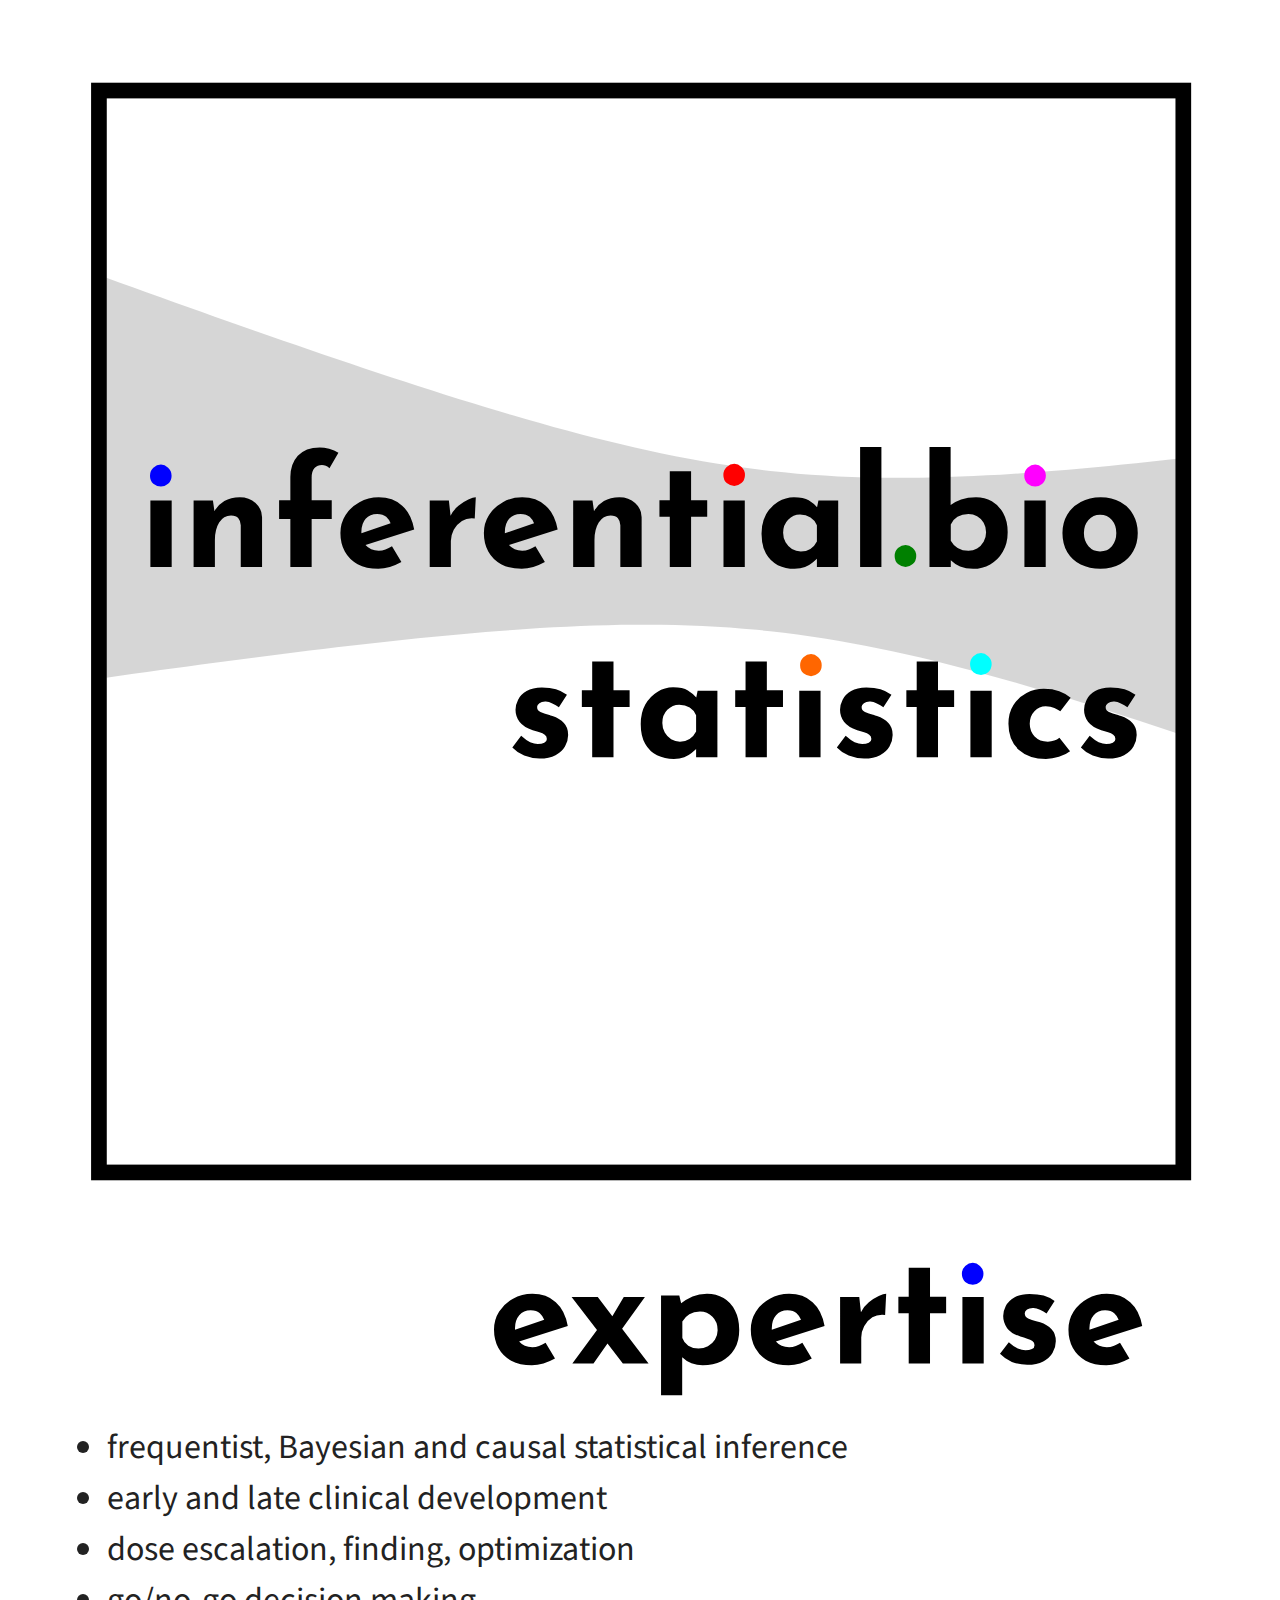
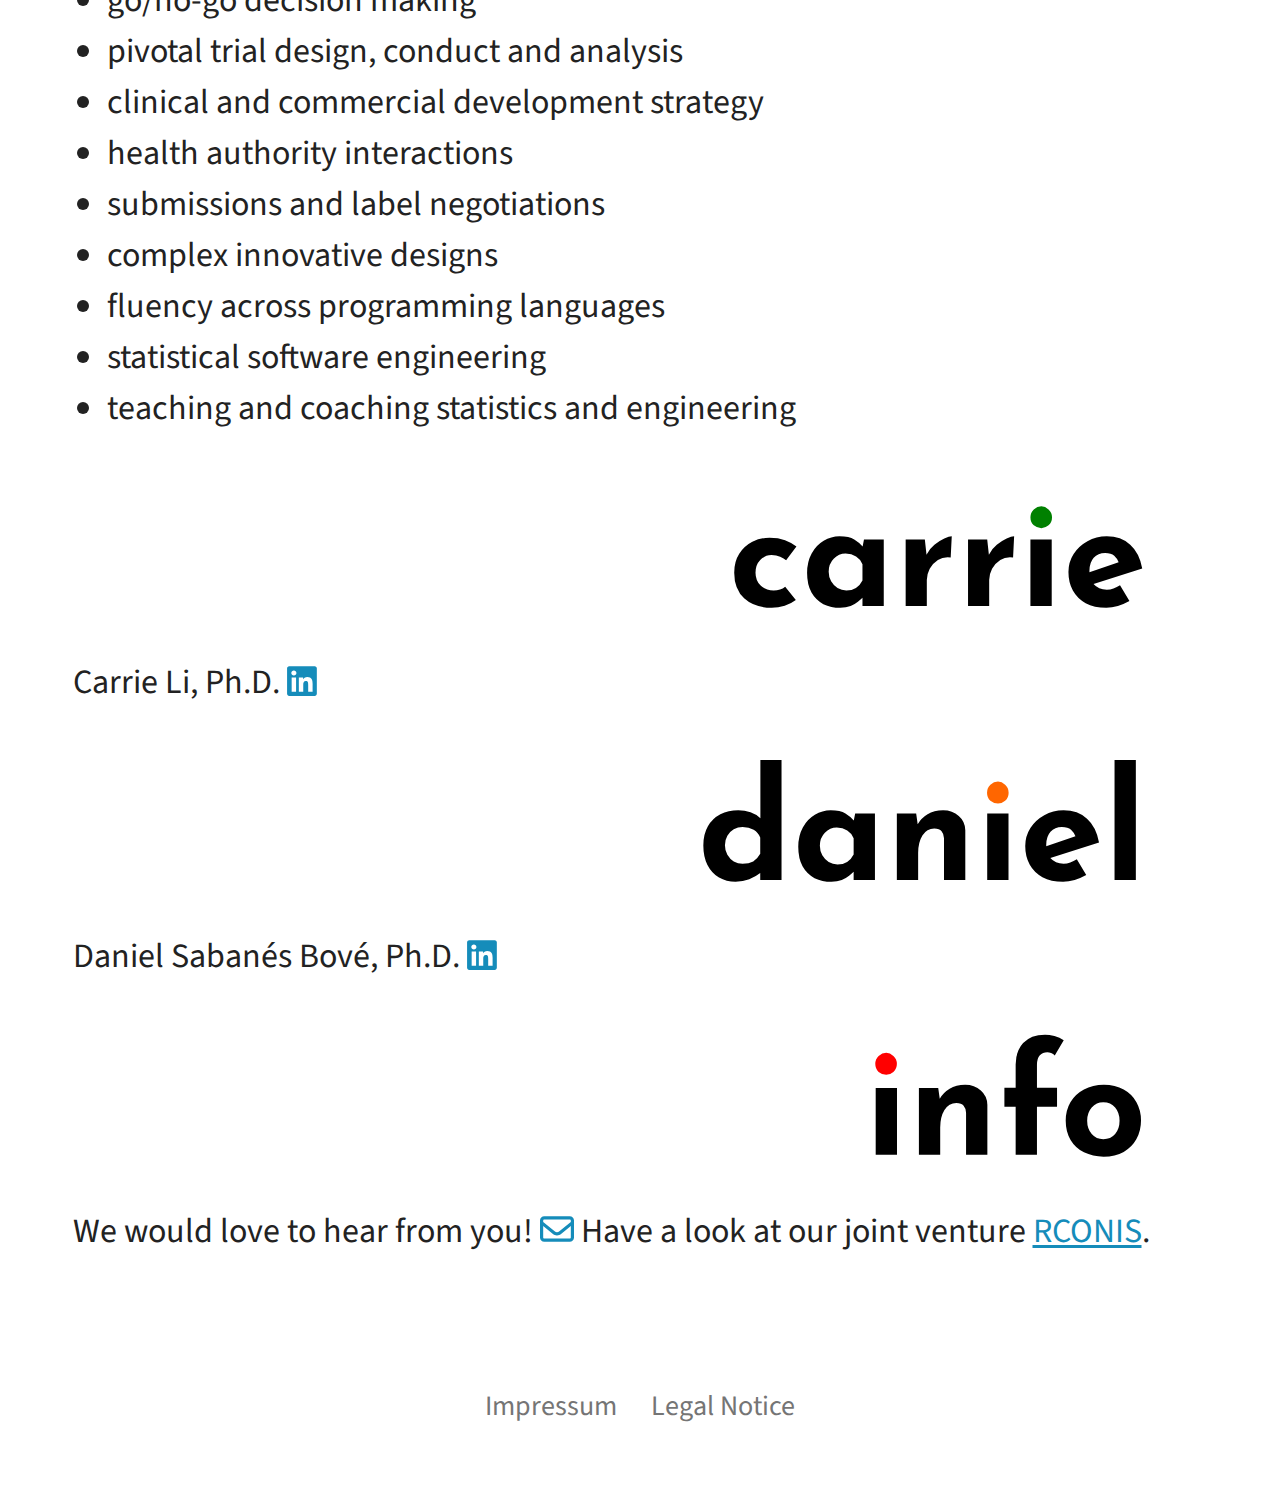
<file: index.html>
<!DOCTYPE html>
<html xmlns="http://www.w3.org/1999/xhtml" lang="en" xml:lang="en"><head>

<meta charset="utf-8">
<meta name="generator" content="quarto-1.6.42">

<meta name="viewport" content="width=device-width, initial-scale=1.0, user-scalable=yes">


<title>inferential.biostatistics</title>
<style>
code{white-space: pre-wrap;}
span.smallcaps{font-variant: small-caps;}
div.columns{display: flex; gap: min(4vw, 1.5em);}
div.column{flex: auto; overflow-x: auto;}
div.hanging-indent{margin-left: 1.5em; text-indent: -1.5em;}
ul.task-list{list-style: none;}
ul.task-list li input[type="checkbox"] {
  width: 0.8em;
  margin: 0 0.8em 0.2em -1em; /* quarto-specific, see https://github.com/quarto-dev/quarto-cli/issues/4556 */ 
  vertical-align: middle;
}
</style>


<script src="site_libs/quarto-nav/quarto-nav.js"></script>
<script src="site_libs/clipboard/clipboard.min.js"></script>
<script src="site_libs/quarto-search/autocomplete.umd.js"></script>
<script src="site_libs/quarto-search/fuse.min.js"></script>
<script src="site_libs/quarto-search/quarto-search.js"></script>
<meta name="quarto:offset" content="./">
<link href="./media/logo.svg" rel="icon" type="image/svg+xml">
<script src="site_libs/quarto-html/quarto.js"></script>
<script src="site_libs/quarto-html/popper.min.js"></script>
<script src="site_libs/quarto-html/tippy.umd.min.js"></script>
<script src="site_libs/quarto-html/anchor.min.js"></script>
<link href="site_libs/quarto-html/tippy.css" rel="stylesheet">
<link href="site_libs/quarto-html/quarto-syntax-highlighting-de84f8d6bb715db06a919283c2d1e787.css" rel="stylesheet" id="quarto-text-highlighting-styles">
<script src="site_libs/bootstrap/bootstrap.min.js"></script>
<link href="site_libs/bootstrap/bootstrap-icons.css" rel="stylesheet">
<link href="site_libs/bootstrap/bootstrap-65d0d9b582fe88f7e15091ecb46cdc41.min.css" rel="stylesheet" append-hash="true" id="quarto-bootstrap" data-mode="light">
<script id="quarto-search-options" type="application/json">{
  "location": "sidebar",
  "copy-button": false,
  "collapse-after": 3,
  "panel-placement": "start",
  "type": "textbox",
  "limit": 50,
  "keyboard-shortcut": [
    "f",
    "/",
    "s"
  ],
  "show-item-context": false,
  "language": {
    "search-no-results-text": "No results",
    "search-matching-documents-text": "matching documents",
    "search-copy-link-title": "Copy link to search",
    "search-hide-matches-text": "Hide additional matches",
    "search-more-match-text": "more match in this document",
    "search-more-matches-text": "more matches in this document",
    "search-clear-button-title": "Clear",
    "search-text-placeholder": "",
    "search-detached-cancel-button-title": "Cancel",
    "search-submit-button-title": "Submit",
    "search-label": "Search"
  }
}</script>


</head>

<body>

<div id="quarto-search-results"></div>
<!-- content -->
<div id="quarto-content" class="quarto-container page-columns page-rows-contents page-layout-full">
<!-- sidebar -->
<!-- margin-sidebar -->
    
<!-- main -->
<main class="content column-page" id="quarto-document-content"><header id="title-block-header" class="quarto-title-block"></header>




<p><img src="media/logo.svg" class="img-fluid" style="width:100.0%"></p>
<p><img src="media/expertise.svg" class="img-fluid" style="width:100.0%"></p>
<ul>
<li>frequentist, Bayesian and causal statistical inference</li>
<li>early and late clinical development</li>
<li>dose escalation, finding, optimization</li>
<li>go/no-go decision making</li>
<li>pivotal trial design, conduct and analysis</li>
<li>clinical and commercial development strategy</li>
<li>health authority interactions</li>
<li>submissions and label negotiations</li>
<li>complex innovative designs</li>
<li>fluency across programming languages</li>
<li>statistical software engineering</li>
<li>teaching and coaching statistics and engineering</li>
</ul>
<p><img src="media/carrie.svg" class="img-fluid" style="width:100.0%"></p>
<p>Carrie Li, Ph.D.&nbsp;<a href="https://www.linkedin.com/in/carrie-li-0ba90516/" target="_blank"><svg aria-hidden="true" role="img" viewbox="0 0 448 512" style="height:1em;width:0.88em;vertical-align:-0.125em;margin-left:auto;margin-right:auto;font-size:inherit;fill:currentColor;overflow:visible;position:relative;"><path d="M416 32H31.9C14.3 32 0 46.5 0 64.3v383.4C0 465.5 14.3 480 31.9 480H416c17.6 0 32-14.5 32-32.3V64.3c0-17.8-14.4-32.3-32-32.3zM135.4 416H69V202.2h66.5V416zm-33.2-243c-21.3 0-38.5-17.3-38.5-38.5S80.9 96 102.2 96c21.2 0 38.5 17.3 38.5 38.5 0 21.3-17.2 38.5-38.5 38.5zm282.1 243h-66.4V312c0-24.8-.5-56.7-34.5-56.7-34.6 0-39.9 27-39.9 54.9V416h-66.4V202.2h63.7v29.2h.9c8.9-16.8 30.6-34.5 62.9-34.5 67.2 0 79.7 44.3 79.7 101.9V416z"></path></svg></a></p>
<p><img src="media/daniel.svg" class="img-fluid" style="width:100.0%"></p>
<p>Daniel Sabanés Bové, Ph.D.&nbsp;<a href="https://www.linkedin.com/in/danielsabanesbove/" target="_blank"><svg aria-hidden="true" role="img" viewbox="0 0 448 512" style="height:1em;width:0.88em;vertical-align:-0.125em;margin-left:auto;margin-right:auto;font-size:inherit;fill:currentColor;overflow:visible;position:relative;"><path d="M416 32H31.9C14.3 32 0 46.5 0 64.3v383.4C0 465.5 14.3 480 31.9 480H416c17.6 0 32-14.5 32-32.3V64.3c0-17.8-14.4-32.3-32-32.3zM135.4 416H69V202.2h66.5V416zm-33.2-243c-21.3 0-38.5-17.3-38.5-38.5S80.9 96 102.2 96c21.2 0 38.5 17.3 38.5 38.5 0 21.3-17.2 38.5-38.5 38.5zm282.1 243h-66.4V312c0-24.8-.5-56.7-34.5-56.7-34.6 0-39.9 27-39.9 54.9V416h-66.4V202.2h63.7v29.2h.9c8.9-16.8 30.6-34.5 62.9-34.5 67.2 0 79.7 44.3 79.7 101.9V416z"></path></svg></a></p>
<p><img src="media/info.svg" class="img-fluid" style="width:100.0%"></p>
<p>We would love to hear from you! <a href="mailto:info@inferential.bio"><svg aria-hidden="true" role="img" viewbox="0 0 512 512" style="height:1em;width:1em;vertical-align:-0.125em;margin-left:auto;margin-right:auto;font-size:inherit;fill:currentColor;overflow:visible;position:relative;"><path d="M64 112c-8.8 0-16 7.2-16 16v22.1L220.5 291.7c20.7 17 50.4 17 71.1 0L464 150.1V128c0-8.8-7.2-16-16-16H64zM48 212.2V384c0 8.8 7.2 16 16 16H448c8.8 0 16-7.2 16-16V212.2L322 328.8c-38.4 31.5-93.7 31.5-132 0L48 212.2zM0 128C0 92.7 28.7 64 64 64H448c35.3 0 64 28.7 64 64V384c0 35.3-28.7 64-64 64H64c-35.3 0-64-28.7-64-64V128z"></path></svg></a> Have a look at our joint venture <a href="https://rconis.com">RCONIS</a>.</p>



</main> <!-- /main -->
<script id="quarto-html-after-body" type="application/javascript">
window.document.addEventListener("DOMContentLoaded", function (event) {
  const toggleBodyColorMode = (bsSheetEl) => {
    const mode = bsSheetEl.getAttribute("data-mode");
    const bodyEl = window.document.querySelector("body");
    if (mode === "dark") {
      bodyEl.classList.add("quarto-dark");
      bodyEl.classList.remove("quarto-light");
    } else {
      bodyEl.classList.add("quarto-light");
      bodyEl.classList.remove("quarto-dark");
    }
  }
  const toggleBodyColorPrimary = () => {
    const bsSheetEl = window.document.querySelector("link#quarto-bootstrap");
    if (bsSheetEl) {
      toggleBodyColorMode(bsSheetEl);
    }
  }
  toggleBodyColorPrimary();  
  const icon = "";
  const anchorJS = new window.AnchorJS();
  anchorJS.options = {
    placement: 'right',
    icon: icon
  };
  anchorJS.add('.anchored');
  const isCodeAnnotation = (el) => {
    for (const clz of el.classList) {
      if (clz.startsWith('code-annotation-')) {                     
        return true;
      }
    }
    return false;
  }
  const onCopySuccess = function(e) {
    // button target
    const button = e.trigger;
    // don't keep focus
    button.blur();
    // flash "checked"
    button.classList.add('code-copy-button-checked');
    var currentTitle = button.getAttribute("title");
    button.setAttribute("title", "Copied!");
    let tooltip;
    if (window.bootstrap) {
      button.setAttribute("data-bs-toggle", "tooltip");
      button.setAttribute("data-bs-placement", "left");
      button.setAttribute("data-bs-title", "Copied!");
      tooltip = new bootstrap.Tooltip(button, 
        { trigger: "manual", 
          customClass: "code-copy-button-tooltip",
          offset: [0, -8]});
      tooltip.show();    
    }
    setTimeout(function() {
      if (tooltip) {
        tooltip.hide();
        button.removeAttribute("data-bs-title");
        button.removeAttribute("data-bs-toggle");
        button.removeAttribute("data-bs-placement");
      }
      button.setAttribute("title", currentTitle);
      button.classList.remove('code-copy-button-checked');
    }, 1000);
    // clear code selection
    e.clearSelection();
  }
  const getTextToCopy = function(trigger) {
      const codeEl = trigger.previousElementSibling.cloneNode(true);
      for (const childEl of codeEl.children) {
        if (isCodeAnnotation(childEl)) {
          childEl.remove();
        }
      }
      return codeEl.innerText;
  }
  const clipboard = new window.ClipboardJS('.code-copy-button:not([data-in-quarto-modal])', {
    text: getTextToCopy
  });
  clipboard.on('success', onCopySuccess);
  if (window.document.getElementById('quarto-embedded-source-code-modal')) {
    const clipboardModal = new window.ClipboardJS('.code-copy-button[data-in-quarto-modal]', {
      text: getTextToCopy,
      container: window.document.getElementById('quarto-embedded-source-code-modal')
    });
    clipboardModal.on('success', onCopySuccess);
  }
    var localhostRegex = new RegExp(/^(?:http|https):\/\/localhost\:?[0-9]*\//);
    var mailtoRegex = new RegExp(/^mailto:/);
      var filterRegex = new RegExp('/' + window.location.host + '/');
    var isInternal = (href) => {
        return filterRegex.test(href) || localhostRegex.test(href) || mailtoRegex.test(href);
    }
    // Inspect non-navigation links and adorn them if external
 	var links = window.document.querySelectorAll('a[href]:not(.nav-link):not(.navbar-brand):not(.toc-action):not(.sidebar-link):not(.sidebar-item-toggle):not(.pagination-link):not(.no-external):not([aria-hidden]):not(.dropdown-item):not(.quarto-navigation-tool):not(.about-link)');
    for (var i=0; i<links.length; i++) {
      const link = links[i];
      if (!isInternal(link.href)) {
        // undo the damage that might have been done by quarto-nav.js in the case of
        // links that we want to consider external
        if (link.dataset.originalHref !== undefined) {
          link.href = link.dataset.originalHref;
        }
      }
    }
  function tippyHover(el, contentFn, onTriggerFn, onUntriggerFn) {
    const config = {
      allowHTML: true,
      maxWidth: 500,
      delay: 100,
      arrow: false,
      appendTo: function(el) {
          return el.parentElement;
      },
      interactive: true,
      interactiveBorder: 10,
      theme: 'quarto',
      placement: 'bottom-start',
    };
    if (contentFn) {
      config.content = contentFn;
    }
    if (onTriggerFn) {
      config.onTrigger = onTriggerFn;
    }
    if (onUntriggerFn) {
      config.onUntrigger = onUntriggerFn;
    }
    window.tippy(el, config); 
  }
  const noterefs = window.document.querySelectorAll('a[role="doc-noteref"]');
  for (var i=0; i<noterefs.length; i++) {
    const ref = noterefs[i];
    tippyHover(ref, function() {
      // use id or data attribute instead here
      let href = ref.getAttribute('data-footnote-href') || ref.getAttribute('href');
      try { href = new URL(href).hash; } catch {}
      const id = href.replace(/^#\/?/, "");
      const note = window.document.getElementById(id);
      if (note) {
        return note.innerHTML;
      } else {
        return "";
      }
    });
  }
  const xrefs = window.document.querySelectorAll('a.quarto-xref');
  const processXRef = (id, note) => {
    // Strip column container classes
    const stripColumnClz = (el) => {
      el.classList.remove("page-full", "page-columns");
      if (el.children) {
        for (const child of el.children) {
          stripColumnClz(child);
        }
      }
    }
    stripColumnClz(note)
    if (id === null || id.startsWith('sec-')) {
      // Special case sections, only their first couple elements
      const container = document.createElement("div");
      if (note.children && note.children.length > 2) {
        container.appendChild(note.children[0].cloneNode(true));
        for (let i = 1; i < note.children.length; i++) {
          const child = note.children[i];
          if (child.tagName === "P" && child.innerText === "") {
            continue;
          } else {
            container.appendChild(child.cloneNode(true));
            break;
          }
        }
        if (window.Quarto?.typesetMath) {
          window.Quarto.typesetMath(container);
        }
        return container.innerHTML
      } else {
        if (window.Quarto?.typesetMath) {
          window.Quarto.typesetMath(note);
        }
        return note.innerHTML;
      }
    } else {
      // Remove any anchor links if they are present
      const anchorLink = note.querySelector('a.anchorjs-link');
      if (anchorLink) {
        anchorLink.remove();
      }
      if (window.Quarto?.typesetMath) {
        window.Quarto.typesetMath(note);
      }
      if (note.classList.contains("callout")) {
        return note.outerHTML;
      } else {
        return note.innerHTML;
      }
    }
  }
  for (var i=0; i<xrefs.length; i++) {
    const xref = xrefs[i];
    tippyHover(xref, undefined, function(instance) {
      instance.disable();
      let url = xref.getAttribute('href');
      let hash = undefined; 
      if (url.startsWith('#')) {
        hash = url;
      } else {
        try { hash = new URL(url).hash; } catch {}
      }
      if (hash) {
        const id = hash.replace(/^#\/?/, "");
        const note = window.document.getElementById(id);
        if (note !== null) {
          try {
            const html = processXRef(id, note.cloneNode(true));
            instance.setContent(html);
          } finally {
            instance.enable();
            instance.show();
          }
        } else {
          // See if we can fetch this
          fetch(url.split('#')[0])
          .then(res => res.text())
          .then(html => {
            const parser = new DOMParser();
            const htmlDoc = parser.parseFromString(html, "text/html");
            const note = htmlDoc.getElementById(id);
            if (note !== null) {
              const html = processXRef(id, note);
              instance.setContent(html);
            } 
          }).finally(() => {
            instance.enable();
            instance.show();
          });
        }
      } else {
        // See if we can fetch a full url (with no hash to target)
        // This is a special case and we should probably do some content thinning / targeting
        fetch(url)
        .then(res => res.text())
        .then(html => {
          const parser = new DOMParser();
          const htmlDoc = parser.parseFromString(html, "text/html");
          const note = htmlDoc.querySelector('main.content');
          if (note !== null) {
            // This should only happen for chapter cross references
            // (since there is no id in the URL)
            // remove the first header
            if (note.children.length > 0 && note.children[0].tagName === "HEADER") {
              note.children[0].remove();
            }
            const html = processXRef(null, note);
            instance.setContent(html);
          } 
        }).finally(() => {
          instance.enable();
          instance.show();
        });
      }
    }, function(instance) {
    });
  }
      let selectedAnnoteEl;
      const selectorForAnnotation = ( cell, annotation) => {
        let cellAttr = 'data-code-cell="' + cell + '"';
        let lineAttr = 'data-code-annotation="' +  annotation + '"';
        const selector = 'span[' + cellAttr + '][' + lineAttr + ']';
        return selector;
      }
      const selectCodeLines = (annoteEl) => {
        const doc = window.document;
        const targetCell = annoteEl.getAttribute("data-target-cell");
        const targetAnnotation = annoteEl.getAttribute("data-target-annotation");
        const annoteSpan = window.document.querySelector(selectorForAnnotation(targetCell, targetAnnotation));
        const lines = annoteSpan.getAttribute("data-code-lines").split(",");
        const lineIds = lines.map((line) => {
          return targetCell + "-" + line;
        })
        let top = null;
        let height = null;
        let parent = null;
        if (lineIds.length > 0) {
            //compute the position of the single el (top and bottom and make a div)
            const el = window.document.getElementById(lineIds[0]);
            top = el.offsetTop;
            height = el.offsetHeight;
            parent = el.parentElement.parentElement;
          if (lineIds.length > 1) {
            const lastEl = window.document.getElementById(lineIds[lineIds.length - 1]);
            const bottom = lastEl.offsetTop + lastEl.offsetHeight;
            height = bottom - top;
          }
          if (top !== null && height !== null && parent !== null) {
            // cook up a div (if necessary) and position it 
            let div = window.document.getElementById("code-annotation-line-highlight");
            if (div === null) {
              div = window.document.createElement("div");
              div.setAttribute("id", "code-annotation-line-highlight");
              div.style.position = 'absolute';
              parent.appendChild(div);
            }
            div.style.top = top - 2 + "px";
            div.style.height = height + 4 + "px";
            div.style.left = 0;
            let gutterDiv = window.document.getElementById("code-annotation-line-highlight-gutter");
            if (gutterDiv === null) {
              gutterDiv = window.document.createElement("div");
              gutterDiv.setAttribute("id", "code-annotation-line-highlight-gutter");
              gutterDiv.style.position = 'absolute';
              const codeCell = window.document.getElementById(targetCell);
              const gutter = codeCell.querySelector('.code-annotation-gutter');
              gutter.appendChild(gutterDiv);
            }
            gutterDiv.style.top = top - 2 + "px";
            gutterDiv.style.height = height + 4 + "px";
          }
          selectedAnnoteEl = annoteEl;
        }
      };
      const unselectCodeLines = () => {
        const elementsIds = ["code-annotation-line-highlight", "code-annotation-line-highlight-gutter"];
        elementsIds.forEach((elId) => {
          const div = window.document.getElementById(elId);
          if (div) {
            div.remove();
          }
        });
        selectedAnnoteEl = undefined;
      };
        // Handle positioning of the toggle
    window.addEventListener(
      "resize",
      throttle(() => {
        elRect = undefined;
        if (selectedAnnoteEl) {
          selectCodeLines(selectedAnnoteEl);
        }
      }, 10)
    );
    function throttle(fn, ms) {
    let throttle = false;
    let timer;
      return (...args) => {
        if(!throttle) { // first call gets through
            fn.apply(this, args);
            throttle = true;
        } else { // all the others get throttled
            if(timer) clearTimeout(timer); // cancel #2
            timer = setTimeout(() => {
              fn.apply(this, args);
              timer = throttle = false;
            }, ms);
        }
      };
    }
      // Attach click handler to the DT
      const annoteDls = window.document.querySelectorAll('dt[data-target-cell]');
      for (const annoteDlNode of annoteDls) {
        annoteDlNode.addEventListener('click', (event) => {
          const clickedEl = event.target;
          if (clickedEl !== selectedAnnoteEl) {
            unselectCodeLines();
            const activeEl = window.document.querySelector('dt[data-target-cell].code-annotation-active');
            if (activeEl) {
              activeEl.classList.remove('code-annotation-active');
            }
            selectCodeLines(clickedEl);
            clickedEl.classList.add('code-annotation-active');
          } else {
            // Unselect the line
            unselectCodeLines();
            clickedEl.classList.remove('code-annotation-active');
          }
        });
      }
  const findCites = (el) => {
    const parentEl = el.parentElement;
    if (parentEl) {
      const cites = parentEl.dataset.cites;
      if (cites) {
        return {
          el,
          cites: cites.split(' ')
        };
      } else {
        return findCites(el.parentElement)
      }
    } else {
      return undefined;
    }
  };
  var bibliorefs = window.document.querySelectorAll('a[role="doc-biblioref"]');
  for (var i=0; i<bibliorefs.length; i++) {
    const ref = bibliorefs[i];
    const citeInfo = findCites(ref);
    if (citeInfo) {
      tippyHover(citeInfo.el, function() {
        var popup = window.document.createElement('div');
        citeInfo.cites.forEach(function(cite) {
          var citeDiv = window.document.createElement('div');
          citeDiv.classList.add('hanging-indent');
          citeDiv.classList.add('csl-entry');
          var biblioDiv = window.document.getElementById('ref-' + cite);
          if (biblioDiv) {
            citeDiv.innerHTML = biblioDiv.innerHTML;
          }
          popup.appendChild(citeDiv);
        });
        return popup.innerHTML;
      });
    }
  }
});
</script>
</div> <!-- /content -->
<footer class="footer">
  <div class="nav-footer">
    <div class="nav-footer-left">
      &nbsp;
    </div>   
    <div class="nav-footer-center">
      <ul class="footer-items list-unstyled">
    <li class="nav-item">
    <a class="nav-link" href="./impressum.html">
<p>Impressum</p>
</a>
  </li>  
    <li class="nav-item">
    <a class="nav-link" href="./legalnotice.html">
<p>Legal Notice</p>
</a>
  </li>  
</ul>
    </div>
    <div class="nav-footer-right">
      &nbsp;
    </div>
  </div>
</footer>




</body></html>
</file>
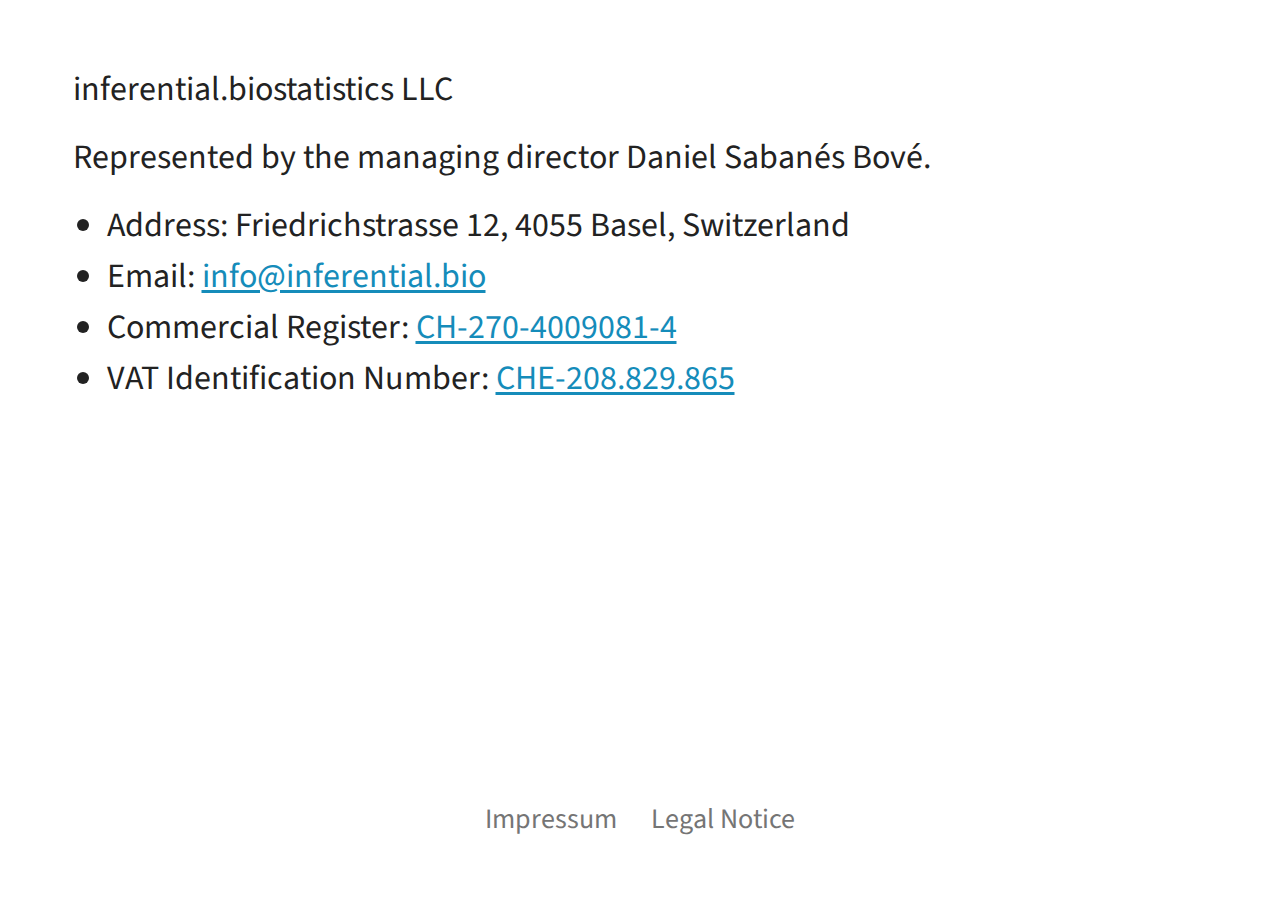
<file: legalnotice.html>
<!DOCTYPE html>
<html xmlns="http://www.w3.org/1999/xhtml" lang="en" xml:lang="en"><head>

<meta charset="utf-8">
<meta name="generator" content="quarto-1.6.42">

<meta name="viewport" content="width=device-width, initial-scale=1.0, user-scalable=yes">


<title>Legal Notice – inferential.biostatistics</title>
<style>
code{white-space: pre-wrap;}
span.smallcaps{font-variant: small-caps;}
div.columns{display: flex; gap: min(4vw, 1.5em);}
div.column{flex: auto; overflow-x: auto;}
div.hanging-indent{margin-left: 1.5em; text-indent: -1.5em;}
ul.task-list{list-style: none;}
ul.task-list li input[type="checkbox"] {
  width: 0.8em;
  margin: 0 0.8em 0.2em -1em; /* quarto-specific, see https://github.com/quarto-dev/quarto-cli/issues/4556 */ 
  vertical-align: middle;
}
</style>


<script src="site_libs/quarto-nav/quarto-nav.js"></script>
<script src="site_libs/clipboard/clipboard.min.js"></script>
<script src="site_libs/quarto-search/autocomplete.umd.js"></script>
<script src="site_libs/quarto-search/fuse.min.js"></script>
<script src="site_libs/quarto-search/quarto-search.js"></script>
<meta name="quarto:offset" content="./">
<link href="./media/logo.svg" rel="icon" type="image/svg+xml">
<script src="site_libs/quarto-html/quarto.js"></script>
<script src="site_libs/quarto-html/popper.min.js"></script>
<script src="site_libs/quarto-html/tippy.umd.min.js"></script>
<script src="site_libs/quarto-html/anchor.min.js"></script>
<link href="site_libs/quarto-html/tippy.css" rel="stylesheet">
<link href="site_libs/quarto-html/quarto-syntax-highlighting-de84f8d6bb715db06a919283c2d1e787.css" rel="stylesheet" id="quarto-text-highlighting-styles">
<script src="site_libs/bootstrap/bootstrap.min.js"></script>
<link href="site_libs/bootstrap/bootstrap-icons.css" rel="stylesheet">
<link href="site_libs/bootstrap/bootstrap-65d0d9b582fe88f7e15091ecb46cdc41.min.css" rel="stylesheet" append-hash="true" id="quarto-bootstrap" data-mode="light">
<script id="quarto-search-options" type="application/json">{
  "location": "sidebar",
  "copy-button": false,
  "collapse-after": 3,
  "panel-placement": "start",
  "type": "textbox",
  "limit": 50,
  "keyboard-shortcut": [
    "f",
    "/",
    "s"
  ],
  "show-item-context": false,
  "language": {
    "search-no-results-text": "No results",
    "search-matching-documents-text": "matching documents",
    "search-copy-link-title": "Copy link to search",
    "search-hide-matches-text": "Hide additional matches",
    "search-more-match-text": "more match in this document",
    "search-more-matches-text": "more matches in this document",
    "search-clear-button-title": "Clear",
    "search-text-placeholder": "",
    "search-detached-cancel-button-title": "Cancel",
    "search-submit-button-title": "Submit",
    "search-label": "Search"
  }
}</script>


</head>

<body>

<div id="quarto-search-results"></div>
<!-- content -->
<div id="quarto-content" class="quarto-container page-columns page-rows-contents page-layout-full">
<!-- sidebar -->
<!-- margin-sidebar -->
    
<!-- main -->
<main class="content column-page" id="quarto-document-content"><header id="title-block-header" class="quarto-title-block"></header>




<p>inferential.biostatistics LLC</p>
<p>Represented by the managing director Daniel Sabanés Bové.</p>
<ul>
<li>Address: Friedrichstrasse 12, 4055 Basel, Switzerland</li>
<li>Email: <a href="mailto:info@inferential.bio">info@inferential.bio</a></li>
<li>Commercial Register: <a href="https://www.zefix.ch/en/search/entity/list/firm/1631506">CH-270-4009081-4</a></li>
<li>VAT Identification Number: <a href="https://www.uid.admin.ch/Detail.aspx?uid_id=CHE208829865&amp;lang=en">CHE-208.829.865</a></li>
</ul>



</main> <!-- /main -->
<script id="quarto-html-after-body" type="application/javascript">
window.document.addEventListener("DOMContentLoaded", function (event) {
  const toggleBodyColorMode = (bsSheetEl) => {
    const mode = bsSheetEl.getAttribute("data-mode");
    const bodyEl = window.document.querySelector("body");
    if (mode === "dark") {
      bodyEl.classList.add("quarto-dark");
      bodyEl.classList.remove("quarto-light");
    } else {
      bodyEl.classList.add("quarto-light");
      bodyEl.classList.remove("quarto-dark");
    }
  }
  const toggleBodyColorPrimary = () => {
    const bsSheetEl = window.document.querySelector("link#quarto-bootstrap");
    if (bsSheetEl) {
      toggleBodyColorMode(bsSheetEl);
    }
  }
  toggleBodyColorPrimary();  
  const icon = "";
  const anchorJS = new window.AnchorJS();
  anchorJS.options = {
    placement: 'right',
    icon: icon
  };
  anchorJS.add('.anchored');
  const isCodeAnnotation = (el) => {
    for (const clz of el.classList) {
      if (clz.startsWith('code-annotation-')) {                     
        return true;
      }
    }
    return false;
  }
  const onCopySuccess = function(e) {
    // button target
    const button = e.trigger;
    // don't keep focus
    button.blur();
    // flash "checked"
    button.classList.add('code-copy-button-checked');
    var currentTitle = button.getAttribute("title");
    button.setAttribute("title", "Copied!");
    let tooltip;
    if (window.bootstrap) {
      button.setAttribute("data-bs-toggle", "tooltip");
      button.setAttribute("data-bs-placement", "left");
      button.setAttribute("data-bs-title", "Copied!");
      tooltip = new bootstrap.Tooltip(button, 
        { trigger: "manual", 
          customClass: "code-copy-button-tooltip",
          offset: [0, -8]});
      tooltip.show();    
    }
    setTimeout(function() {
      if (tooltip) {
        tooltip.hide();
        button.removeAttribute("data-bs-title");
        button.removeAttribute("data-bs-toggle");
        button.removeAttribute("data-bs-placement");
      }
      button.setAttribute("title", currentTitle);
      button.classList.remove('code-copy-button-checked');
    }, 1000);
    // clear code selection
    e.clearSelection();
  }
  const getTextToCopy = function(trigger) {
      const codeEl = trigger.previousElementSibling.cloneNode(true);
      for (const childEl of codeEl.children) {
        if (isCodeAnnotation(childEl)) {
          childEl.remove();
        }
      }
      return codeEl.innerText;
  }
  const clipboard = new window.ClipboardJS('.code-copy-button:not([data-in-quarto-modal])', {
    text: getTextToCopy
  });
  clipboard.on('success', onCopySuccess);
  if (window.document.getElementById('quarto-embedded-source-code-modal')) {
    const clipboardModal = new window.ClipboardJS('.code-copy-button[data-in-quarto-modal]', {
      text: getTextToCopy,
      container: window.document.getElementById('quarto-embedded-source-code-modal')
    });
    clipboardModal.on('success', onCopySuccess);
  }
    var localhostRegex = new RegExp(/^(?:http|https):\/\/localhost\:?[0-9]*\//);
    var mailtoRegex = new RegExp(/^mailto:/);
      var filterRegex = new RegExp('/' + window.location.host + '/');
    var isInternal = (href) => {
        return filterRegex.test(href) || localhostRegex.test(href) || mailtoRegex.test(href);
    }
    // Inspect non-navigation links and adorn them if external
 	var links = window.document.querySelectorAll('a[href]:not(.nav-link):not(.navbar-brand):not(.toc-action):not(.sidebar-link):not(.sidebar-item-toggle):not(.pagination-link):not(.no-external):not([aria-hidden]):not(.dropdown-item):not(.quarto-navigation-tool):not(.about-link)');
    for (var i=0; i<links.length; i++) {
      const link = links[i];
      if (!isInternal(link.href)) {
        // undo the damage that might have been done by quarto-nav.js in the case of
        // links that we want to consider external
        if (link.dataset.originalHref !== undefined) {
          link.href = link.dataset.originalHref;
        }
      }
    }
  function tippyHover(el, contentFn, onTriggerFn, onUntriggerFn) {
    const config = {
      allowHTML: true,
      maxWidth: 500,
      delay: 100,
      arrow: false,
      appendTo: function(el) {
          return el.parentElement;
      },
      interactive: true,
      interactiveBorder: 10,
      theme: 'quarto',
      placement: 'bottom-start',
    };
    if (contentFn) {
      config.content = contentFn;
    }
    if (onTriggerFn) {
      config.onTrigger = onTriggerFn;
    }
    if (onUntriggerFn) {
      config.onUntrigger = onUntriggerFn;
    }
    window.tippy(el, config); 
  }
  const noterefs = window.document.querySelectorAll('a[role="doc-noteref"]');
  for (var i=0; i<noterefs.length; i++) {
    const ref = noterefs[i];
    tippyHover(ref, function() {
      // use id or data attribute instead here
      let href = ref.getAttribute('data-footnote-href') || ref.getAttribute('href');
      try { href = new URL(href).hash; } catch {}
      const id = href.replace(/^#\/?/, "");
      const note = window.document.getElementById(id);
      if (note) {
        return note.innerHTML;
      } else {
        return "";
      }
    });
  }
  const xrefs = window.document.querySelectorAll('a.quarto-xref');
  const processXRef = (id, note) => {
    // Strip column container classes
    const stripColumnClz = (el) => {
      el.classList.remove("page-full", "page-columns");
      if (el.children) {
        for (const child of el.children) {
          stripColumnClz(child);
        }
      }
    }
    stripColumnClz(note)
    if (id === null || id.startsWith('sec-')) {
      // Special case sections, only their first couple elements
      const container = document.createElement("div");
      if (note.children && note.children.length > 2) {
        container.appendChild(note.children[0].cloneNode(true));
        for (let i = 1; i < note.children.length; i++) {
          const child = note.children[i];
          if (child.tagName === "P" && child.innerText === "") {
            continue;
          } else {
            container.appendChild(child.cloneNode(true));
            break;
          }
        }
        if (window.Quarto?.typesetMath) {
          window.Quarto.typesetMath(container);
        }
        return container.innerHTML
      } else {
        if (window.Quarto?.typesetMath) {
          window.Quarto.typesetMath(note);
        }
        return note.innerHTML;
      }
    } else {
      // Remove any anchor links if they are present
      const anchorLink = note.querySelector('a.anchorjs-link');
      if (anchorLink) {
        anchorLink.remove();
      }
      if (window.Quarto?.typesetMath) {
        window.Quarto.typesetMath(note);
      }
      if (note.classList.contains("callout")) {
        return note.outerHTML;
      } else {
        return note.innerHTML;
      }
    }
  }
  for (var i=0; i<xrefs.length; i++) {
    const xref = xrefs[i];
    tippyHover(xref, undefined, function(instance) {
      instance.disable();
      let url = xref.getAttribute('href');
      let hash = undefined; 
      if (url.startsWith('#')) {
        hash = url;
      } else {
        try { hash = new URL(url).hash; } catch {}
      }
      if (hash) {
        const id = hash.replace(/^#\/?/, "");
        const note = window.document.getElementById(id);
        if (note !== null) {
          try {
            const html = processXRef(id, note.cloneNode(true));
            instance.setContent(html);
          } finally {
            instance.enable();
            instance.show();
          }
        } else {
          // See if we can fetch this
          fetch(url.split('#')[0])
          .then(res => res.text())
          .then(html => {
            const parser = new DOMParser();
            const htmlDoc = parser.parseFromString(html, "text/html");
            const note = htmlDoc.getElementById(id);
            if (note !== null) {
              const html = processXRef(id, note);
              instance.setContent(html);
            } 
          }).finally(() => {
            instance.enable();
            instance.show();
          });
        }
      } else {
        // See if we can fetch a full url (with no hash to target)
        // This is a special case and we should probably do some content thinning / targeting
        fetch(url)
        .then(res => res.text())
        .then(html => {
          const parser = new DOMParser();
          const htmlDoc = parser.parseFromString(html, "text/html");
          const note = htmlDoc.querySelector('main.content');
          if (note !== null) {
            // This should only happen for chapter cross references
            // (since there is no id in the URL)
            // remove the first header
            if (note.children.length > 0 && note.children[0].tagName === "HEADER") {
              note.children[0].remove();
            }
            const html = processXRef(null, note);
            instance.setContent(html);
          } 
        }).finally(() => {
          instance.enable();
          instance.show();
        });
      }
    }, function(instance) {
    });
  }
      let selectedAnnoteEl;
      const selectorForAnnotation = ( cell, annotation) => {
        let cellAttr = 'data-code-cell="' + cell + '"';
        let lineAttr = 'data-code-annotation="' +  annotation + '"';
        const selector = 'span[' + cellAttr + '][' + lineAttr + ']';
        return selector;
      }
      const selectCodeLines = (annoteEl) => {
        const doc = window.document;
        const targetCell = annoteEl.getAttribute("data-target-cell");
        const targetAnnotation = annoteEl.getAttribute("data-target-annotation");
        const annoteSpan = window.document.querySelector(selectorForAnnotation(targetCell, targetAnnotation));
        const lines = annoteSpan.getAttribute("data-code-lines").split(",");
        const lineIds = lines.map((line) => {
          return targetCell + "-" + line;
        })
        let top = null;
        let height = null;
        let parent = null;
        if (lineIds.length > 0) {
            //compute the position of the single el (top and bottom and make a div)
            const el = window.document.getElementById(lineIds[0]);
            top = el.offsetTop;
            height = el.offsetHeight;
            parent = el.parentElement.parentElement;
          if (lineIds.length > 1) {
            const lastEl = window.document.getElementById(lineIds[lineIds.length - 1]);
            const bottom = lastEl.offsetTop + lastEl.offsetHeight;
            height = bottom - top;
          }
          if (top !== null && height !== null && parent !== null) {
            // cook up a div (if necessary) and position it 
            let div = window.document.getElementById("code-annotation-line-highlight");
            if (div === null) {
              div = window.document.createElement("div");
              div.setAttribute("id", "code-annotation-line-highlight");
              div.style.position = 'absolute';
              parent.appendChild(div);
            }
            div.style.top = top - 2 + "px";
            div.style.height = height + 4 + "px";
            div.style.left = 0;
            let gutterDiv = window.document.getElementById("code-annotation-line-highlight-gutter");
            if (gutterDiv === null) {
              gutterDiv = window.document.createElement("div");
              gutterDiv.setAttribute("id", "code-annotation-line-highlight-gutter");
              gutterDiv.style.position = 'absolute';
              const codeCell = window.document.getElementById(targetCell);
              const gutter = codeCell.querySelector('.code-annotation-gutter');
              gutter.appendChild(gutterDiv);
            }
            gutterDiv.style.top = top - 2 + "px";
            gutterDiv.style.height = height + 4 + "px";
          }
          selectedAnnoteEl = annoteEl;
        }
      };
      const unselectCodeLines = () => {
        const elementsIds = ["code-annotation-line-highlight", "code-annotation-line-highlight-gutter"];
        elementsIds.forEach((elId) => {
          const div = window.document.getElementById(elId);
          if (div) {
            div.remove();
          }
        });
        selectedAnnoteEl = undefined;
      };
        // Handle positioning of the toggle
    window.addEventListener(
      "resize",
      throttle(() => {
        elRect = undefined;
        if (selectedAnnoteEl) {
          selectCodeLines(selectedAnnoteEl);
        }
      }, 10)
    );
    function throttle(fn, ms) {
    let throttle = false;
    let timer;
      return (...args) => {
        if(!throttle) { // first call gets through
            fn.apply(this, args);
            throttle = true;
        } else { // all the others get throttled
            if(timer) clearTimeout(timer); // cancel #2
            timer = setTimeout(() => {
              fn.apply(this, args);
              timer = throttle = false;
            }, ms);
        }
      };
    }
      // Attach click handler to the DT
      const annoteDls = window.document.querySelectorAll('dt[data-target-cell]');
      for (const annoteDlNode of annoteDls) {
        annoteDlNode.addEventListener('click', (event) => {
          const clickedEl = event.target;
          if (clickedEl !== selectedAnnoteEl) {
            unselectCodeLines();
            const activeEl = window.document.querySelector('dt[data-target-cell].code-annotation-active');
            if (activeEl) {
              activeEl.classList.remove('code-annotation-active');
            }
            selectCodeLines(clickedEl);
            clickedEl.classList.add('code-annotation-active');
          } else {
            // Unselect the line
            unselectCodeLines();
            clickedEl.classList.remove('code-annotation-active');
          }
        });
      }
  const findCites = (el) => {
    const parentEl = el.parentElement;
    if (parentEl) {
      const cites = parentEl.dataset.cites;
      if (cites) {
        return {
          el,
          cites: cites.split(' ')
        };
      } else {
        return findCites(el.parentElement)
      }
    } else {
      return undefined;
    }
  };
  var bibliorefs = window.document.querySelectorAll('a[role="doc-biblioref"]');
  for (var i=0; i<bibliorefs.length; i++) {
    const ref = bibliorefs[i];
    const citeInfo = findCites(ref);
    if (citeInfo) {
      tippyHover(citeInfo.el, function() {
        var popup = window.document.createElement('div');
        citeInfo.cites.forEach(function(cite) {
          var citeDiv = window.document.createElement('div');
          citeDiv.classList.add('hanging-indent');
          citeDiv.classList.add('csl-entry');
          var biblioDiv = window.document.getElementById('ref-' + cite);
          if (biblioDiv) {
            citeDiv.innerHTML = biblioDiv.innerHTML;
          }
          popup.appendChild(citeDiv);
        });
        return popup.innerHTML;
      });
    }
  }
});
</script>
</div> <!-- /content -->
<footer class="footer">
  <div class="nav-footer">
    <div class="nav-footer-left">
      &nbsp;
    </div>   
    <div class="nav-footer-center">
      <ul class="footer-items list-unstyled">
    <li class="nav-item">
    <a class="nav-link" href="./impressum.html">
<p>Impressum</p>
</a>
  </li>  
    <li class="nav-item">
    <a class="nav-link active" href="./legalnotice.html" aria-current="page">
<p>Legal Notice</p>
</a>
  </li>  
</ul>
    </div>
    <div class="nav-footer-right">
      &nbsp;
    </div>
  </div>
</footer>




</body></html>
</file>
<file: site_libs/quarto-html/tippy.css>
.tippy-box[data-animation=fade][data-state=hidden]{opacity:0}[data-tippy-root]{max-width:calc(100vw - 10px)}.tippy-box{position:relative;background-color:#333;color:#fff;border-radius:4px;font-size:14px;line-height:1.4;white-space:normal;outline:0;transition-property:transform,visibility,opacity}.tippy-box[data-placement^=top]>.tippy-arrow{bottom:0}.tippy-box[data-placement^=top]>.tippy-arrow:before{bottom:-7px;left:0;border-width:8px 8px 0;border-top-color:initial;transform-origin:center top}.tippy-box[data-placement^=bottom]>.tippy-arrow{top:0}.tippy-box[data-placement^=bottom]>.tippy-arrow:before{top:-7px;left:0;border-width:0 8px 8px;border-bottom-color:initial;transform-origin:center bottom}.tippy-box[data-placement^=left]>.tippy-arrow{right:0}.tippy-box[data-placement^=left]>.tippy-arrow:before{border-width:8px 0 8px 8px;border-left-color:initial;right:-7px;transform-origin:center left}.tippy-box[data-placement^=right]>.tippy-arrow{left:0}.tippy-box[data-placement^=right]>.tippy-arrow:before{left:-7px;border-width:8px 8px 8px 0;border-right-color:initial;transform-origin:center right}.tippy-box[data-inertia][data-state=visible]{transition-timing-function:cubic-bezier(.54,1.5,.38,1.11)}.tippy-arrow{width:16px;height:16px;color:#333}.tippy-arrow:before{content:"";position:absolute;border-color:transparent;border-style:solid}.tippy-content{position:relative;padding:5px 9px;z-index:1}
</file>
<file: site_libs/quarto-html/quarto-syntax-highlighting-de84f8d6bb715db06a919283c2d1e787.css>
/* quarto syntax highlight colors */
:root {
  --quarto-hl-al-color: #ff5555;
  --quarto-hl-an-color: #6a737d;
  --quarto-hl-at-color: #d73a49;
  --quarto-hl-bn-color: #005cc5;
  --quarto-hl-bu-color: #d73a49;
  --quarto-hl-ch-color: #032f62;
  --quarto-hl-co-color: #6a737d;
  --quarto-hl-cv-color: #6a737d;
  --quarto-hl-cn-color: #005cc5;
  --quarto-hl-cf-color: #d73a49;
  --quarto-hl-dt-color: #d73a49;
  --quarto-hl-dv-color: #005cc5;
  --quarto-hl-do-color: #6a737d;
  --quarto-hl-er-color: #ff5555;
  --quarto-hl-ex-color: #d73a49;
  --quarto-hl-fl-color: #005cc5;
  --quarto-hl-fu-color: #6f42c1;
  --quarto-hl-im-color: #032f62;
  --quarto-hl-in-color: #6a737d;
  --quarto-hl-kw-color: #d73a49;
  --quarto-hl-op-color: #24292e;
  --quarto-hl-pp-color: #d73a49;
  --quarto-hl-re-color: #6a737d;
  --quarto-hl-sc-color: #005cc5;
  --quarto-hl-ss-color: #032f62;
  --quarto-hl-st-color: #032f62;
  --quarto-hl-va-color: #e36209;
  --quarto-hl-vs-color: #032f62;
  --quarto-hl-wa-color: #ff5555;
}

/* other quarto variables */
:root {
  --quarto-font-monospace: SFMono-Regular, Menlo, Monaco, Consolas, "Liberation Mono", "Courier New", monospace;
}

code span.al {
  font-weight: bold;
  color: #ff5555;
}

code span.an {
  color: #6a737d;
}

code span.at {
  color: #d73a49;
}

code span.bn {
  color: #005cc5;
}

code span.bu {
  color: #d73a49;
}

code span.ch {
  color: #032f62;
}

code span.co {
  color: #6a737d;
}

code span.cv {
  color: #6a737d;
}

code span.cn {
  color: #005cc5;
}

code span.cf {
  color: #d73a49;
}

code span.dt {
  color: #d73a49;
}

code span.dv {
  color: #005cc5;
}

code span.do {
  color: #6a737d;
}

code span.er {
  color: #ff5555;
  text-decoration: underline;
}

code span.ex {
  font-weight: bold;
  color: #d73a49;
}

code span.fl {
  color: #005cc5;
}

code span.fu {
  color: #6f42c1;
}

code span.im {
  color: #032f62;
}

code span.in {
  color: #6a737d;
}

code span.kw {
  color: #d73a49;
}

pre > code.sourceCode > span {
  color: #24292e;
}

code span {
  color: #24292e;
}

code.sourceCode > span {
  color: #24292e;
}

div.sourceCode,
div.sourceCode pre.sourceCode {
  color: #24292e;
}

code span.op {
  color: #24292e;
}

code span.pp {
  color: #d73a49;
}

code span.re {
  color: #6a737d;
}

code span.sc {
  color: #005cc5;
}

code span.ss {
  color: #032f62;
}

code span.st {
  color: #032f62;
}

code span.va {
  color: #e36209;
}

code span.vs {
  color: #032f62;
}

code span.wa {
  color: #ff5555;
}

.prevent-inlining {
  content: "</";
}

/*# sourceMappingURL=5958b9b1823138480980a6d9d826fad2.css.map */
</file>
